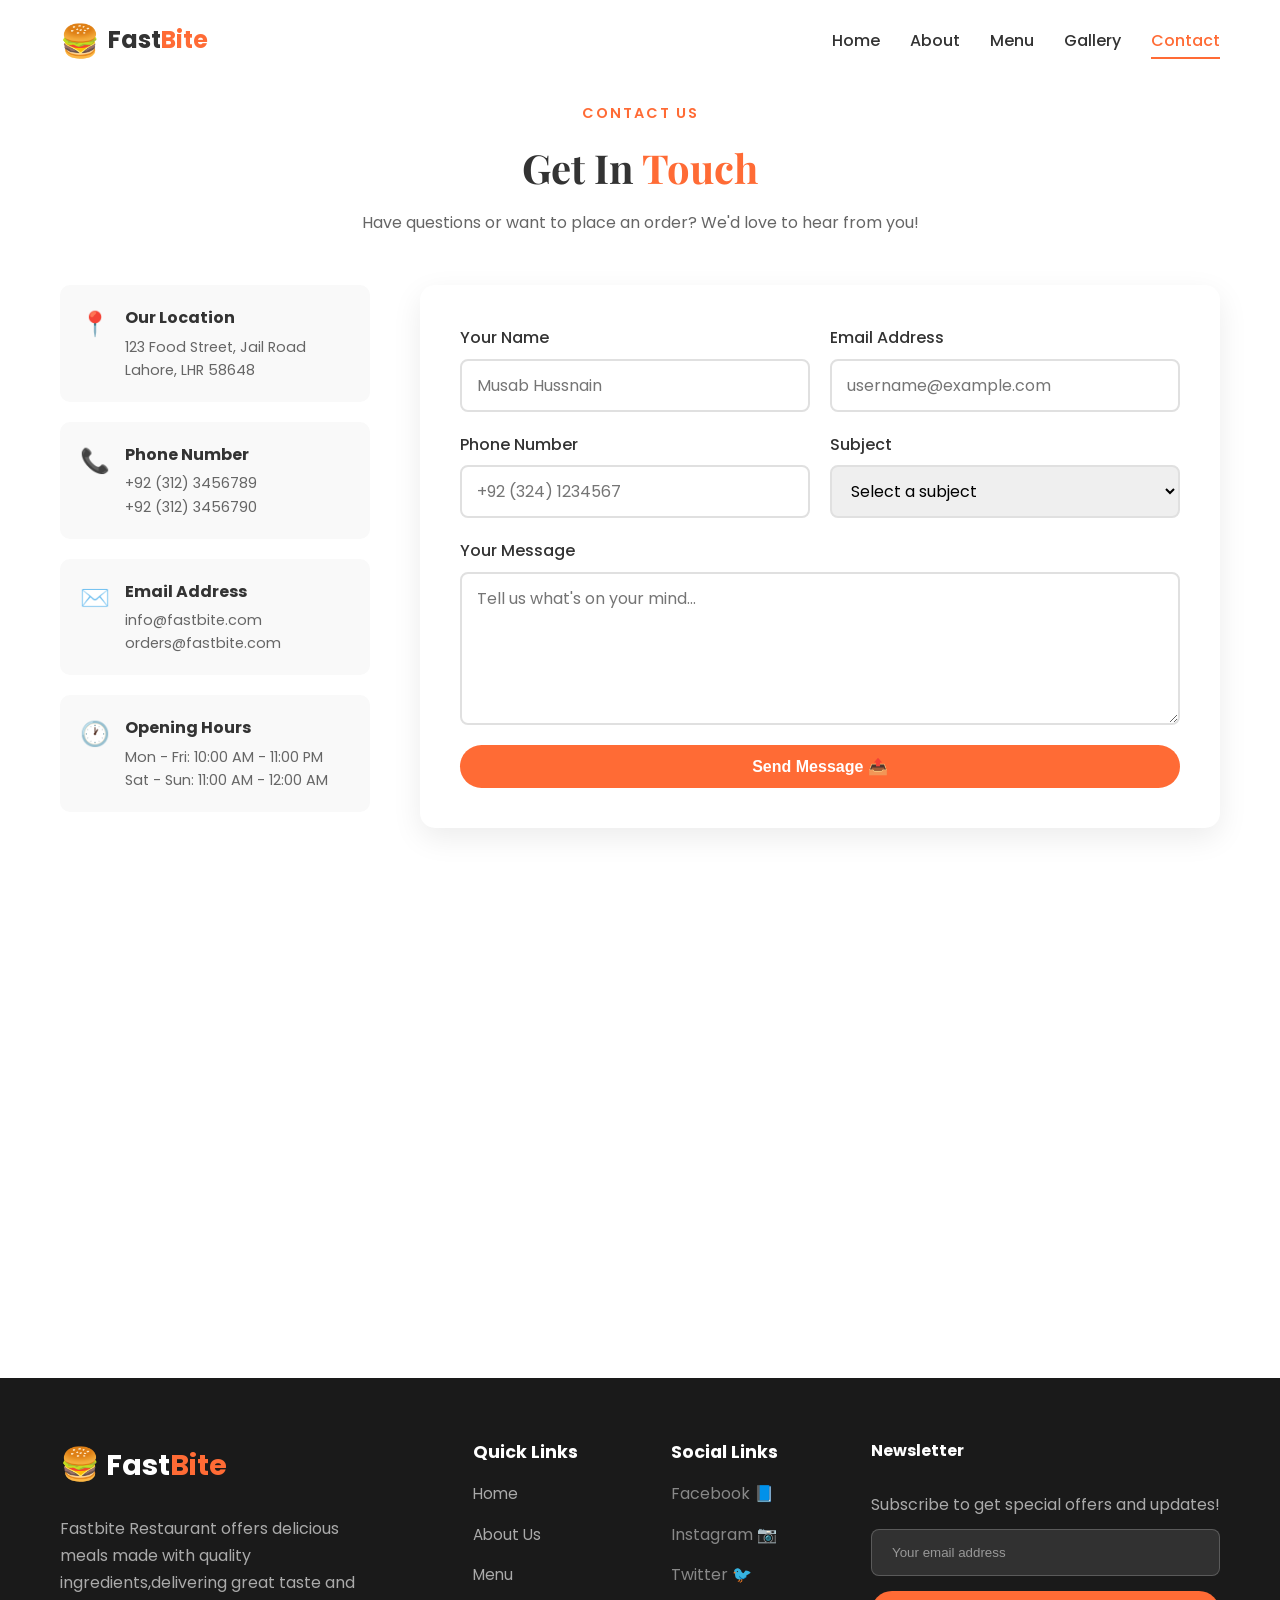
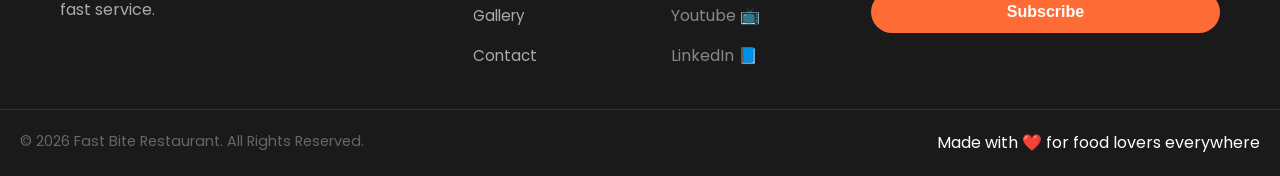
<file: contact.html>
<!DOCTYPE html>
<html lang="en">
<head>
    <meta charset="UTF-8">
    <meta name="viewport" content="width=device-width, initial-scale=1.0">
    <title>Contact Us - FastBite Restaurant</title>
    <link rel="icon" href="data:image/svg+xml,<svg xmlns=%22http://www.w3.org/2000/svg%22 viewBox=%220 0 100 100%22><text y=%22.9em%22 font-size=%2290%22>🍔</text></svg>">
    <link rel="preconnect" href="https://fonts.googleapis.com">
    <link rel="preconnect" href="https://fonts.gstatic.com" crossorigin>
    <link href="https://fonts.googleapis.com/css2?family=Poppins:wght@300;400;500;600;700;800&family=Playfair+Display:wght@700&display=swap" rel="stylesheet">
    <link rel="stylesheet" href="styles.css">
</head>
<body>
    <header class="header scrolled" id="header">
        <nav class="navbar">
            <a href="index.html" class="logo">
                <span class="logo-icon">🍔</span>
                <span class="logo-text">Fast<span class="highlight">Bite</span></span>
            </a>
            <ul class="nav-menu" id="nav-menu">
                <li class="nav-item"><a href="index.html" class="nav-link">Home</a></li>
                <li class="nav-item"><a href="about.html" class="nav-link">About</a></li>
                <li class="nav-item"><a href="menu.html" class="nav-link">Menu</a></li>
                <li class="nav-item"><a href="gallery.html" class="nav-link">Gallery</a></li>
                <li class="nav-item"><a href="contact.html" class="nav-link active">Contact</a></li>
            </ul>
            <button class="hamburger" id="hamburger" aria-label="Toggle menu">
                <span class="bar"></span>
                <span class="bar"></span>
                <span class="bar"></span>
            </button>
        </nav>
    </header>
    <main>
        <section class="contact" id="contact">
            <div class="container">
                <header class="section-header">
                    <span class="section-subtitle">Contact Us</span>
                    <h2 class="section-title">Get In <span class="highlight">Touch</span></h2>
                    <p class="section-description">
                        Have questions or want to place an order? We'd love to hear from you!
                    </p>
                </header>
                <div class="contact-grid">
                    <div class="contact-info">
                        <article class="info-card">
                            <div class="info-icon">📍</div>
                            <div class="info-content">
                                <h4>Our Location</h4>
                                <p>123 Food Street, Jail Road<br>Lahore, LHR 58648</p>
                            </div>
                        </article>
                        <article class="info-card">
                            <div class="info-icon">📞</div>
                            <div class="info-content">
                                <h4>Phone Number</h4>
                                <p>+92 (312) 3456789<br>+92 (312) 3456790</p>
                            </div>
                        </article>
                        <article class="info-card">
                            <div class="info-icon">✉️</div>
                            <div class="info-content">
                                <h4>Email Address</h4>
                                <p>info@fastbite.com<br>orders@fastbite.com</p>
                            </div>
                        </article>
                        <article class="info-card">
                            <div class="info-icon">🕐</div>
                            <div class="info-content">
                                <h4>Opening Hours</h4>
                                <p>Mon - Fri: 10:00 AM - 11:00 PM<br>Sat - Sun: 11:00 AM - 12:00 AM</p>
                            </div>
                        </article>
                    </div>
                    <form class="contact-form" action="#" method="POST">
                        <div class="form-group">
                            <label for="name">Your Name</label>
                            <input type="text" id="name" name="name" placeholder="Musab Hussnain" required>
                        </div>
                        <div class="form-group">
                            <label for="email">Email Address</label>
                            <input type="email" id="email" name="email" placeholder="username@example.com" required>
                        </div>
                        <div class="form-group">
                            <label for="phone">Phone Number</label>
                            <input type="tel" id="phone" name="phone" placeholder="+92 (324) 1234567">
                        </div>
                        <div class="form-group">
                            <label for="subject">Subject</label>
                            <select id="subject" name="subject" required>
                                <option value="">Select a subject</option>
                                <option value="order">Place an Order</option>
                                <option value="reservation">Table Reservation</option>
                                <option value="feedback">Feedback</option>
                                <option value="catering">Catering Inquiry</option>
                                <option value="other">Other</option>
                            </select>
                        </div>
                        <div class="form-group full-width">
                            <label for="message">Your Message</label>
                            <textarea id="message" name="message" rows="5" placeholder="Tell us what's on your mind..." required></textarea>
                        </div>
                        <button type="submit" class="btn btn-primary btn-full">
                            Send Message 📤
                        </button>
                    </form>
                </div>
                <div class="map-container">
                    <iframe
                        src="https://www.google.com/maps/embed?pb=!1m14!1m12!1m3!1d13592.553721931923!2d74.3939335!3d31.6026664!2m3!1f0!2f0!3f0!3m2!1i1024!2i768!4f13.1!5e0!3m2!1sen!2s!4v1766584805385!5m2!1sen!2s"
                        width="100%" height="400" style="border:0;" allowfullscreen="" loading="lazy"
                        title="FastBite Location">
                    </iframe>
                </div>
            </div>
        </section>
    </main>
<footer class="footer">
        <div class="footer-container">
            <div class="footer-brand">
                <h2 class="footer-logo"><span class="logo-icon">🍔</span> <span class="ft">Fast</span>Bite</h2>
                <p class="footer-description">
                    Fastbite Restaurant offers delicious meals made with quality ingredients,delivering great taste and
                    fast service.
                </p>
            </div>
            <div class="footer-links">
                <h3 class="footer-title">Quick Links</h3>
                <ul class="footer-nav">
                    <li class="footer-item"><a href="index.html" class="footer-link">Home</a></li>
                    <li class="footer-item"><a href="about.html" class="footer-link">About Us</a></li>
                    <li class="footer-item"><a href="menu.html" class="footer-link">Menu</a></li>
                    <li class="footer-item"><a href="gallery.html" class="footer-link">Gallery</a></li>
                    <li class="footer-item"><a href="contact.html" class="footer-link">Contact</a></li>
                </ul>
            </div>
            <div class="social-links">
                <h3 class="footer-title">Social Links</h3>
                <ul class="footer-nav">
                    <li class="footer-item">
                        <a href="#" class="social-link" aria-label="Facebook">Facebook 📘</a>
                    </li>
                    <li class="footer-item">
                        <a href="#" class="social-link" aria-label="Instagram">Instagram 📷</a>
                    </li>
                    <li class="footer-item">
                        <a href="#" class="social-link" aria-label="Twitter">Twitter 🐦</a>
                    </li>
                    <li class="footer-item">
                        <a href="#" class="social-link" aria-label="YouTube">Youtube 📺</a>
                    </li>
                    <li class="footer-item">
                        <a href="#" class="social-link" aria-label="LinkedIn">LinkedIn 📘</a>
                    </li>
                </ul>
            </div>
            <div class="footer-newsletter">
                <h4>Newsletter</h4>
                <p class="footer-description">Subscribe to get special offers and updates!</p>
                <form class="newsletter-form" action="#" method="POST">
                    <input type="email" placeholder="Your email address" required>
                    <button type="submit" class="btn btn-primary">Subscribe</button>
                </form>
            </div>
        </div>
        <div class="footer-bottom">
            <p class="footer-copy">&copy; 2026 Fast Bite Restaurant. All Rights Reserved.</p>
            <p class="footer-copy">Made with ❤️ for food lovers everywhere</p>
        </div>
    </footer>
    <script>
        const hamburger = document.getElementById('hamburger');
        const navMenu = document.getElementById('nav-menu');
        const header = document.getElementById('header');
        hamburger.addEventListener('click', () => {
            hamburger.classList.toggle('active');
            navMenu.classList.toggle('active');
        });
        window.addEventListener('scroll', () => {
            if (window.scrollY > 100) {
                header.classList.add('scrolled');
            } else {
                header.classList.remove('scrolled');
            }
        });
    </script>
</body>
</html>
</file>
<file: styles.css>
* {
    margin: 0;
    padding: 0;
    box-sizing: border-box;
}
html {
    scroll-behavior: smooth;
}
body {
    font-family: 'Poppins', sans-serif;
    line-height: 1.6;
    color: #333;
    background-color: #fff;
}
a {
    text-decoration: none;
    color: inherit;
}
ul {
    list-style: none;
}
img {
    max-width: 100%;
    height: auto;
    display: block;
}
figure {
    margin: 0;
}
.container {
    max-width: 1200px;
    margin: 0 auto;
    padding: 0 20px;
}
.highlight {
    color: #ff6b35;
}
.btn {
    display: inline-block;
    padding: 12px 28px;
    border-radius: 30px;
    font-weight: 600;
    cursor: pointer;
    transition: all 0.3s ease;
    border: none;
    font-size: 1rem;
    gap: 8px;
    display: inline-flex;
    align-items: center;
    justify-content: center;
}
.btn-primary {
    background: #ff6b35;
    color: #fff;
}
.btn-primary:hover {
    background: #fff;
    color: #ff6b35;
    border: 2px solid #ff6b35;
    transform: translateY(-2px);
    box-shadow: 0 15px 40px #ff6b357e;
}
.btn-secondary {
    background: transparent;
    border: 2px solid #1a1a1a;
    color: #1a1a1a;
}
.btn-secondary:hover {
    background: #1a1a1a;
    color: #fff;
    transform: translateY(-2px);
    box-shadow: 0 15px 40px rgba(0, 0, 0, 0.3);
}
.btn-white {
    background: #fff;
    color: #ff6b35;
}
.btn-white:hover {
    background: rgba(255, 255, 255, 0.2);
    transform: translateY(-2px);
    color: #fff;
    box-shadow: 0 14px 40px rgba(0, 0, 0, 0.2);
}
.ft {
    color: #fff;
}
.btn-full {
    width: 100%;
}
.header {
    position: fixed;
    top: 0;
    left: 0;
    right: 0;
    z-index: 1000;
    padding: 15px 0;
    transition: all 0.3s ease;
}
.header.scrolled {
    background: #fff;
    box-shadow: 0 2px 10px rgba(0, 0, 0, 0.1);
}
.navbar {
    max-width: 1200px;
    margin: 0 auto;
    padding: 0 20px;
    display: flex;
    justify-content: space-between;
    align-items: center;
}
.logo {
    display: flex;
    align-items: center;
    gap: 8px;
}
.logo-icon {
    font-size: 2rem;
}
.logo-text {
    font-size: 1.5rem;
    font-weight: 700;
    color: #333;
}
.nav-menu {
    display: flex;
    gap: 30px;
}
.nav-link {
    font-weight: 500;
    color: #333;
    transition: color 0.3s ease;
    padding: 5px 0;
}
.nav-link:hover, .nav-link.active {
    color: #ff6b35;
    border-bottom: 2px solid #ff6b35;
}
.hamburger {
    display: none;
    flex-direction: column;
    gap: 5px;
    background: none;
    border: none;
    cursor: pointer;
    padding: 5px;
}
.bar {
    width: 25px;
    height: 3px;
    background: #333;
    border-radius: 3px;
    transition: all 0.3s ease;
}
.hamburger.active .bar:nth-child(1) {
    transform: rotate(45deg) translate(6px, 6px);
}
.hamburger.active .bar:nth-child(2) {
    opacity: 0;
}
.hamburger.active .bar:nth-child(3) {
    transform: rotate(-45deg) translate(6px, -6px);
}
.section-header {
    text-align: center;
    margin-bottom: 50px;
}
.section-subtitle {
    color: #ff6b35;
    font-weight: 600;
    font-size: 0.9rem;
    text-transform: uppercase;
    letter-spacing: 2px;
}
.section-title {
    font-family: 'Playfair Display', serif;
    font-size: 2.5rem;
    color: #333;
    margin: 10px 0;
}
.section-description {
    color: #666;
    max-width: 600px;
    margin: 0 auto;
}
.hero {
    min-height: 100vh;
    display: flex;
    align-items: center;
    padding: 100px 20px 50px;
    max-width: 1200px;
    margin: 0 auto;
    gap: 50px;
}
.hero-content {
    flex: 1;
}
.hero-subtitle {
    display: inline-block;
    background: rgba(255, 107, 53, 0.1);
    color: #ff6b35;
    padding: 8px 16px;
    border-radius: 20px;
    font-size: 0.9rem;
    margin-bottom: 20px;
}
.hero-title {
    font-family: 'Playfair Display', serif;
    font-size: 3.5rem;
    line-height: 1.2;
    color: #333;
    margin-bottom: 20px;
}
.hero-description {
    color: #666;
    font-size: 1.1rem;
    margin-bottom: 30px;
    max-width: 500px;
}
.hero-buttons {
    display: flex;
    gap: 15px;
    margin-bottom: 40px;
}
.hero-stats {
    display: flex;
    gap: 40px;
}
.stat {
    text-align: center;
}
.stat-number {
    display: block;
    font-size: 2rem;
    font-weight: 700;
    color: #ff6b35;
}
.stat-label {
    color: #666;
    font-size: 0.9rem;
}
.hero-image {
    flex: 1;
}
.hero-figure {
    position: relative;
}
.hero-figure img {
    border-radius: 50%;
    width: 100%;
    max-width: 500px;
}
.floating {
    animation: float 3s ease-in-out infinite;
}
@keyframes float {
    0%, 100% {
        transform: translateY(0);
    }
    50% {
        transform: translateY(-15px);
    }
}
.features {
    padding: 80px 0;
    background: #f9f9f9;
}
.features-grid {
    display: grid;
    grid-template-columns: repeat(4, 1fr);
    gap: 30px;
}
.feature-card {
    background: #fff;
    padding: 30px;
    border-radius: 15px;
    text-align: center;
    transition: transform 0.3s ease, box-shadow 0.3s ease;
}
.feature-card:hover {
    transform: translateY(-10px);
    box-shadow: 0 15px 40px rgba(0, 0, 0, 0.2);
}
.feature-card:hover .feature-icon-box {
    transform: rotateY(360deg);
    transition: ease-in 0.2s;
}
.feature-icon-box {
    font-size: 2.5rem;
    margin-bottom: 15px;
}
.feature-card h3 {
    color: #333;
    margin-bottom: 10px;
}
.feature-card p {
    color: #666;
    font-size: 0.9rem;
}
.offer-banner {
    background: linear-gradient(135deg, #ff6b35, #ff8c5a);
    padding: 60px 0;
    text-align: center;
    color: #fff;
}
.offer-label {
    display: inline-block;
    background: rgba(255, 255, 255, 0.2);
    padding: 8px 20px;
    border-radius: 20px;
    margin-bottom: 15px;
}
.offer-content h2 {
    font-size: 2.5rem;
    margin-bottom: 10px;
}
.offer-content p {
    font-size: 1.2rem;
    margin-bottom: 25px;
}
.about {
    padding: 100px 0;
}
.about-grid {
    display: grid;
    grid-template-columns: 1fr 1fr;
    gap: 60px;
    align-items: center;
}
.about-images {
    position: relative;
}
.about-img-1 img, .about-img-2 img {
    border-radius: 15px;
}
.about-img-1 {
    max-width: 350px;
}
.about-img-2 {
    position: absolute;
    bottom: -30px;
    right: 0;
    max-width: 250px;
    border: 5px solid #fff;
    border-radius: 15px;
}
.experience-badge {
    position: absolute;
    top: 20px;
    right: 50px;
    background: #ff6b35;
    color: #fff;
    padding: 25px;
    border-radius: 50%;
    text-align: center;
    width: 120px;
    height: 120px;
    display: flex;
    flex-direction: column;
    justify-content: center;
    align-items: center;
}
.exp-number {
    font-size: 2rem;
    font-weight: 700;
}
.exp-text {
    font-size: 0.75rem;
    line-height: 1.3;
}
.about-content .section-subtitle, .about-content .section-title {
    text-align: left;
}
.about-text {
    color: #666;
    margin-bottom: 15px;
}
.about-features {
    margin: 25px 0;
}
.feature-item {
    display: flex;
    align-items: center;
    gap: 10px;
    margin-bottom: 10px;
}
.feature-icon {
    color: #ff6b35;
    font-weight: 700;
}
.our-story {
    padding: 80px 0;
    background: #f9f9f9;
}
.story-content {
    display: grid;
    grid-template-columns: 1fr 1fr;
    gap: 50px;
    align-items: center;
}
.story-text p {
    color: #666;
    margin-bottom: 15px;
}
.story-image img {
    border-radius: 15px;
    width: 100%;
}
.team {
    padding: 80px 0;
}
.team-grid {
    display: grid;
    grid-template-columns: repeat(4, 1fr);
    gap: 30px;
}
.team-card {
    text-align: center;
    background: #fff;
    border-radius: 15px;
    overflow: hidden;
    box-shadow: 0 5px 20px rgba(0, 0, 0, 0.08);
    transition: transform 0.3s ease;
}
.team-card:hover {
    transform: translateY(-10px);
    box-shadow: 0 5px 20px rgba(0, 0, 0, 0.3);
}
.team-image {
    overflow: hidden;
}
.team-image img {
    width: 100%;
    height: 250px;
    object-fit: cover;
    transition: transform 0.3s ease;
}
.team-card:hover .team-image img {
    transform: scale(1.1);
}
.team-info {
    padding: 20px;
}
.team-info h3 {
    color: #333;
    margin-bottom: 5px;
}
.team-info span {
    color: #ff6b35;
    font-size: 0.9rem;
}
.menu {
    padding: 100px 0;
}
.menu-category {
    margin-bottom: 60px;
}
.category-title {
    font-size: 1.8rem;
    color: #333;
    margin-bottom: 30px;
    padding-bottom: 15px;
    border-bottom: 2px solid #f0f0f0;
}
.menu-grid {
    display: grid;
    grid-template-columns: repeat(4, 1fr);
    gap: 25px;
}
.menu-card {
    background: #fff;
    border-radius: 15px;
    overflow: hidden;
    box-shadow: 0 5px 20px rgba(0, 0, 0, 0.08);
    transition: transform 0.3s ease, box-shadow 0.3s ease;
}
.menu-card:hover {
    transform: translateY(-10px);
    box-shadow: 0 15px 40px rgba(0, 0, 0, 0.3);
}
.menu-card-image {
    overflow: hidden;
}
.menu-card-image img {
    width: 100%;
    height: 180px;
    object-fit: cover;
    transition: transform 0.3s ease;
}
.menu-card:hover .menu-card-image img {
    transform: scale(1.1);
}
.menu-card-content {
    padding: 20px;
}
.menu-card-header {
    display: flex;
    justify-content: space-between;
    align-items: flex-start;
    margin-bottom: 10px;
    gap: 10px;
}
.menu-card-header h4 {
    color: #333;
    font-size: 1rem;
}
.price {
    color: #ff6b35;
    font-weight: 700;
    white-space: nowrap;
}
.menu-card-content p {
    color: #666;
    font-size: 0.85rem;
    margin-bottom: 15px;
    line-height: 1.5;
}
.menu-meta {
    display: flex;
    justify-content: space-between;
    font-size: 0.8rem;
    color: #888;
}
.gallery {
    padding: 100px 0;
}
.gallery-grid {
    display: grid;
    grid-template-columns: repeat(4, 1fr);
    gap: 20px;
}
.gallery-item {
    position: relative;
    overflow: hidden;
    border-radius: 15px;
    cursor: pointer;
}
.gallery-item.large {
    grid-column: span 2;
}
.gallery-item img {
    width: 100%;
    height: 250px;
    object-fit: cover;
    transition: transform 0.3s ease;
}
.gallery-item:hover img {
    transform: scale(1.1);
}
.gallery-item figcaption {
    position: absolute;
    bottom: 0;
    left: 0;
    right: 0;
    background: linear-gradient(transparent, rgba(0, 0, 0, 0.8));
    color: #fff;
    padding: 20px;
    transform: translateY(100%);
    transition: transform 0.3s ease;
}
.gallery-item:hover figcaption {
    transform: translateY(0);
}
.gallery-item figcaption h4 {
    font-size: 1rem;
    margin-bottom: 5px;
}
.gallery-item figcaption p {
    font-size: 0.85rem;
    opacity: 0.8;
}
.contact {
    padding: 100px 0;
}
.contact-grid {
    display: grid;
    grid-template-columns: 1fr 2fr;
    gap: 50px;
    margin-bottom: 50px;
}
.contact-info {
    display: flex;
    flex-direction: column;
    gap: 20px;
}
.info-card {
    display: flex;
    gap: 15px;
    padding: 20px;
    background: #f9f9f9;
    border-radius: 10px;
}
.info-icon {
    font-size: 1.5rem;
}
.info-content h4 {
    color: #333;
    margin-bottom: 5px;
}
.info-content p {
    color: #666;
    font-size: 0.9rem;
    line-height: 1.6;
}
.contact-form {
    display: grid;
    grid-template-columns: 1fr 1fr;
    gap: 20px;
    background: #fff;
    padding: 40px;
    border-radius: 15px;
    box-shadow: 0 10px 30px rgba(0, 0, 0, 0.08);
}
.form-group {
    display: flex;
    flex-direction: column;
}
.form-group.full-width {
    grid-column: span 2;
}
.form-group label {
    color: #333;
    font-weight: 500;
    margin-bottom: 8px;
}
.form-group input, .form-group select, .form-group textarea {
    padding: 12px 15px;
    border: 2px solid #e0e0e0;
    border-radius: 8px;
    font-family: inherit;
    font-size: 1rem;
    transition: border-color 0.3s ease;
}
.form-group input:focus, .form-group select:focus, .form-group textarea:focus {
    outline: none;
    border-color: #ff6b35;
}
.form-group textarea {
    resize: vertical;
}
.contact-form .btn {
    grid-column: span 2;
}
.map-container {
    border-radius: 15px;
    overflow: hidden;
}
.map-container iframe {
    display: block;
}
.footer {
    background: #1a1a1a;
    color: #fff;
    padding: 60px 0 0;
}
.footer-container {
    max-width: 1200px;
    margin: 0 auto;
    padding: 0 20px;
    display: flex;
    justify-content: space-between;
    align-items: flex-start;
    gap: 70px;
}
.newsletter-form {
    display: flex;
    flex-direction: column;
    gap: 15px;
}
.newsletter-form input {
    padding: 15px 20px;
    border-radius: 8px;
    background: rgba(255, 255, 255, 0.1);
    color: white;
    border: 1px solid rgba(255, 255, 255, 0.2);
}
.newsletter-form input::placeholder {
    color: rgba(255, 255, 255, 0.5);
}
.newsletter-form input:focus {
    border-color: #ff6b35;
    background: rgba(255, 255, 255, 0.15);
}
.footer-brand {
    max-width: 25vw;
}
.footer-logo {
    font-size: 1.8rem;
    color: #ff6b35;
    margin-bottom: 15px;
}
.footer-description {
    color: #aaa;
    line-height: 1.7;
    margin-top: 8%;
    margin-bottom: 3%;
}
.footer-links {
    flex-shrink: 0;
}
.footer-title {
    font-size: 1.1rem;
    margin-bottom: 15px;
    color: #fff;
}
.footer-nav {
    display: flex;
    flex-direction: column;
    gap: 15px;
}
.footer-item {
    flex-shrink: 0;
}
.footer-item:hover {
    transform: translateX(2px);
}
.footer-link {
    color: #aaa;
    transition: color 0.3s ease;
    white-space: nowrap;
    font-size: 0.95rem;
}
.footer-link:hover {
    color: #ff6b35;
}
.footer-bottom {
    display: flex;
    justify-content: space-between;
    border-top: 1px solid #333;
    text-align: center;
    padding: 20px;
    margin-top: 40px;
}
.social-links {
    display: flex;
    flex-direction: column;
    color: #888;
}
.social-link:hover {
    color: #ff6b35;
}
.footer-copy:first-child{
    color: #666;
    font-size: 0.9rem;
}
@media(max-width: 1090px){
    .footer-container{
        display: flex;
        gap: 50px;
    }
}
@media (max-width: 1024px) {
    .hero-title {
        font-size: 2.8rem;
    }
    .features-grid, .team-grid {
        grid-template-columns: repeat(2, 1fr);
    }
    .menu-grid {
        grid-template-columns: repeat(2, 1fr);
    }
    .gallery-grid {
        grid-template-columns: repeat(2, 1fr);
    }
    .footer-container{
        display: flex;
        flex-wrap: wrap;
    }
}
@media (max-width: 768px) {
    .hamburger {
        display: flex;
    }
    .nav-menu {
        position: fixed;
        top: 70px;
        left: -100%;
        width: 100%;
        background: #fff;
        flex-direction: column;
        align-items: center;
        padding: 30px 0;
        transition: left 0.3s ease;
        box-shadow: 0 5px 20px rgba(0, 0, 0, 0.1);
    }
    .nav-menu.active {
        left: 0;
    }
    .hero {
        flex-direction: column;
        text-align: center;
        padding-top: 120px;
    }
    .hero-title {
        font-size: 2.2rem;
    }
    .hero-buttons {
        justify-content: center;
    }
    .hero-stats {
        justify-content: center;
    }
    .hero-image {
        max-width: 400px;
    }
    .hero-badge {
        display: none;
    }
    .about-grid, .story-content, .contact-grid {
        grid-template-columns: 1fr;
    }
    .about-images {
        max-width: 400px;
        margin: 0 auto;
    }
    .about-content .section-subtitle, .about-content .section-title {
        text-align: center;
    }
    .section-title {
        font-size: 2rem;
    }
    .contact-form {
        grid-template-columns: 1fr;
        padding: 25px;
    }
    .form-group.full-width, .contact-form .btn {
        grid-column: span 1;
    }
    .footer-container {
        flex-direction: column;
        align-items: center;
        text-align: center;
    }
    .footer-brand {
        max-width: 100%;
    }
    .footer-nav {
        justify-content: center;
    }
    .footer-container{
        display: flex;
        gap: 60px;
    }
}
@media (max-width: 480px) {
    .hero-title {
        font-size: 1.8rem;
    }
    .hero-buttons {
        flex-direction: column;
        align-items: center;
    }
    .hero-stats {
        flex-direction: column;
        gap: 20px;
    }
    .features-grid, .team-grid, .menu-grid, .gallery-grid {
        grid-template-columns: 1fr;
    }
    .gallery-item.large {
        grid-column: span 1;
    }
    .offer-content h2 {
        font-size: 1.8rem;
    }
    .experience-badge {
        width: 100px;
        height: 100px;
        padding: 20px;
        right: 20px;
    }
    .exp-number {
        font-size: 1.5rem;
    }
    .about-img-2 {
        position: relative;
        bottom: 0;
        margin-top: 20px;
        max-width: 100%;
    }
    .footer-nav {
        flex-direction: column;
        gap: 10px;
    }
}
</file>
